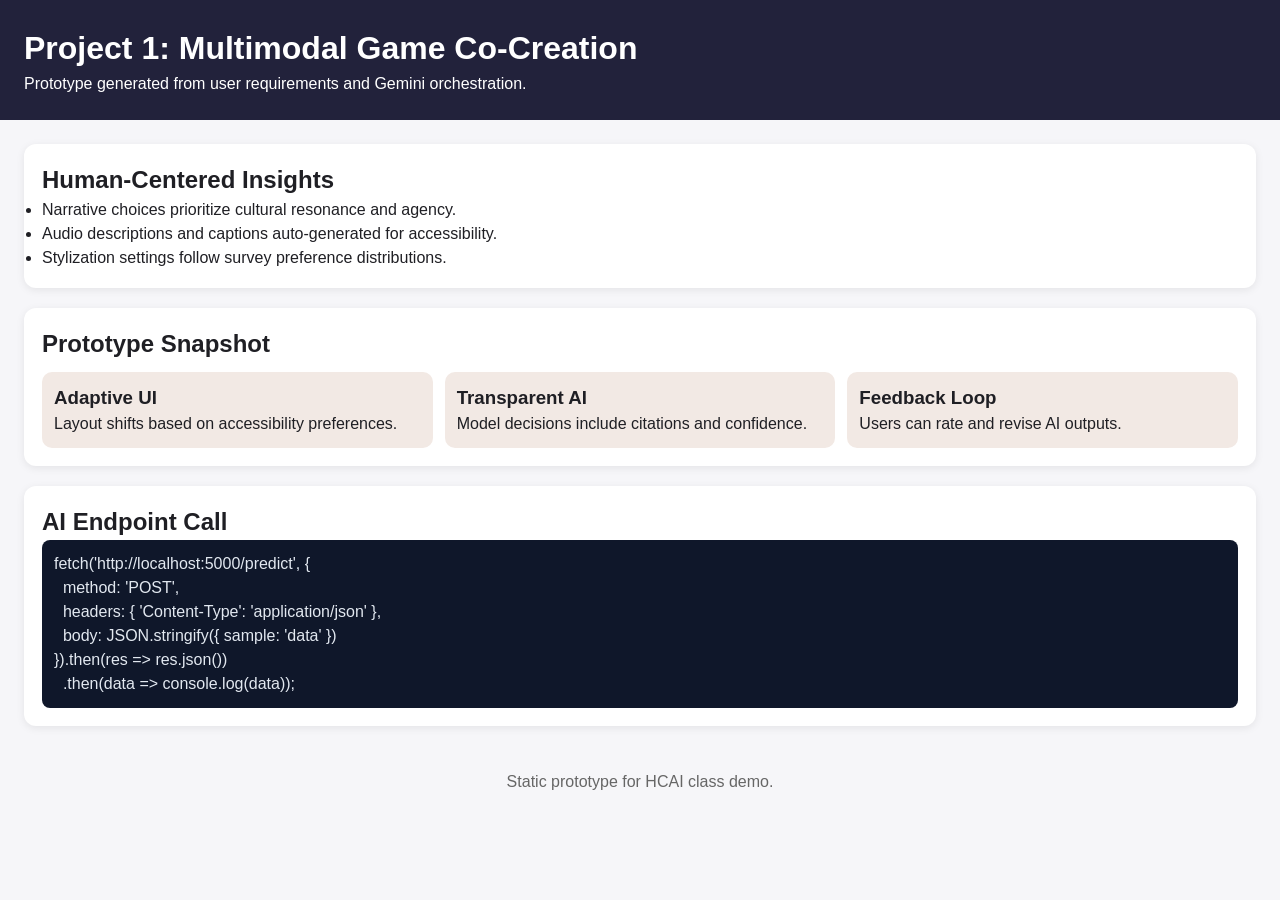
<file: deliverables/project1_app/index.html>
<!DOCTYPE html>
<html lang="en">
<head>
  <meta charset="UTF-8" />
  <meta name="viewport" content="width=device-width, initial-scale=1.0" />
  <title>Project 1: Multimodal Game Co-Creation</title>
  <link rel="stylesheet" href="styles.css" />
</head>
<body>
  <header>
    <h1>Project 1: Multimodal Game Co-Creation</h1>
    <p>Prototype generated from user requirements and Gemini orchestration.</p>
  </header>
  <main>
    <section class="panel">
      <h2>Human-Centered Insights</h2>
      <ul>
        <li>Narrative choices prioritize cultural resonance and agency.</li><li>Audio descriptions and captions auto-generated for accessibility.</li><li>Stylization settings follow survey preference distributions.</li>
      </ul>
    </section>
    <section class="panel">
      <h2>Prototype Snapshot</h2>
      <div class="card-grid" id="cards"></div>
    </section>
    <section class="panel">
      <h2>AI Endpoint Call</h2>
      <pre id="apiSample"></pre>
    </section>
  </main>
  <footer>
    <p>Static prototype for HCAI class demo.</p>
  </footer>
  <script src="app.js"></script>
</body>
</html>
</file>
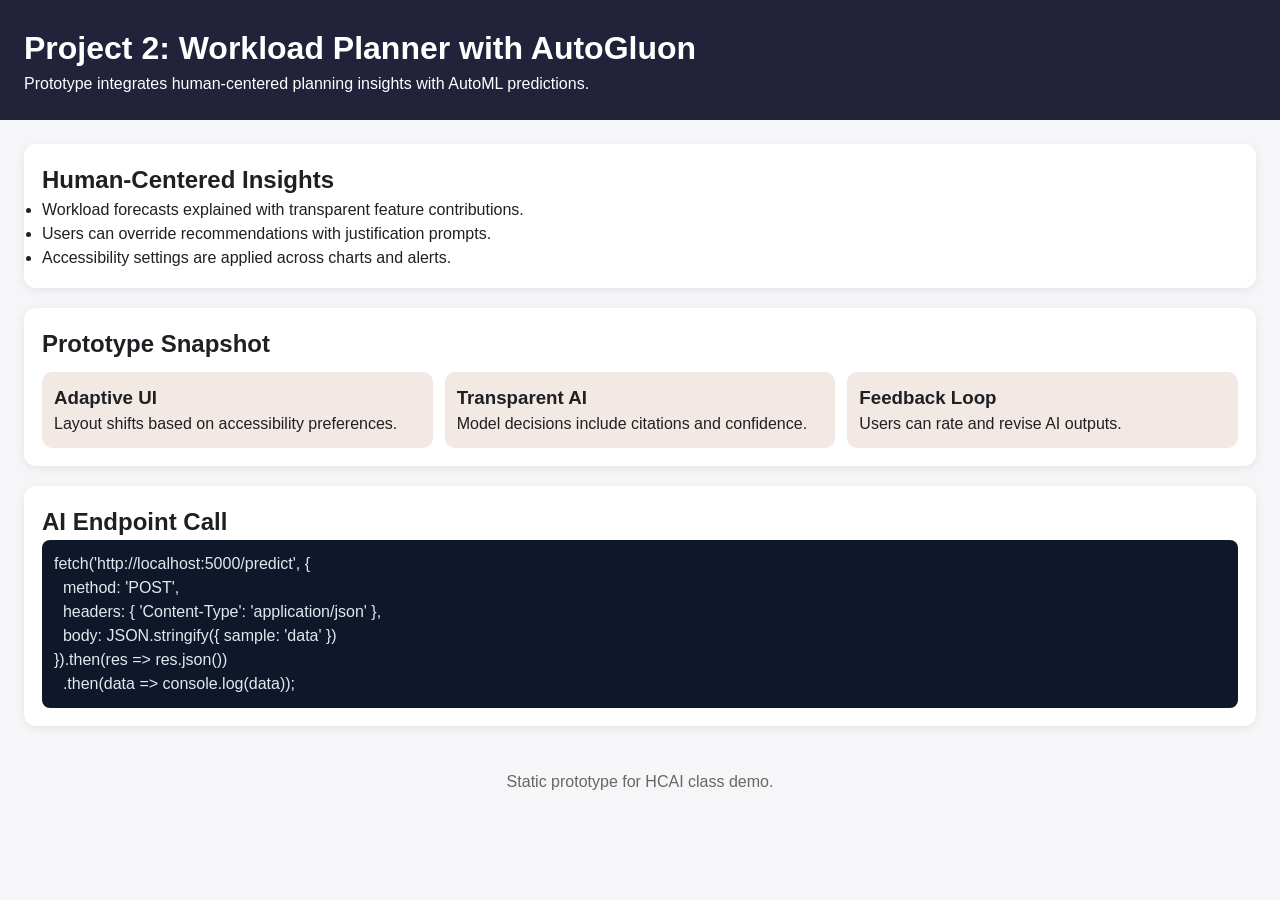
<file: deliverables/project2_app/index.html>
<!DOCTYPE html>
<html lang="en">
<head>
  <meta charset="UTF-8" />
  <meta name="viewport" content="width=device-width, initial-scale=1.0" />
  <title>Project 2: Workload Planner with AutoGluon</title>
  <link rel="stylesheet" href="styles.css" />
</head>
<body>
  <header>
    <h1>Project 2: Workload Planner with AutoGluon</h1>
    <p>Prototype integrates human-centered planning insights with AutoML predictions.</p>
  </header>
  <main>
    <section class="panel">
      <h2>Human-Centered Insights</h2>
      <ul>
        <li>Workload forecasts explained with transparent feature contributions.</li><li>Users can override recommendations with justification prompts.</li><li>Accessibility settings are applied across charts and alerts.</li>
      </ul>
    </section>
    <section class="panel">
      <h2>Prototype Snapshot</h2>
      <div class="card-grid" id="cards"></div>
    </section>
    <section class="panel">
      <h2>AI Endpoint Call</h2>
      <pre id="apiSample"></pre>
    </section>
  </main>
  <footer>
    <p>Static prototype for HCAI class demo.</p>
  </footer>
  <script src="app.js"></script>
</body>
</html>
</file>
<file: deliverables/project1_app/styles.css>
*{box-sizing:border-box;font-family:Inter,Arial,sans-serif;margin:0;padding:0}
body{background:#f6f6f9;color:#1f1f24;line-height:1.5}
header{background:#22223b;color:#fff;padding:24px}
main{padding:24px;display:grid;gap:20px}
.panel{background:#fff;border-radius:12px;padding:18px;box-shadow:0 2px 8px rgba(0,0,0,0.08)}
.card-grid{display:grid;grid-template-columns:repeat(auto-fit,minmax(180px,1fr));gap:12px;margin-top:10px}
.card{background:#f2e9e4;border-radius:10px;padding:12px}
footer{padding:20px;text-align:center;color:#666}
pre{background:#0f172a;color:#e2e8f0;padding:12px;border-radius:8px;overflow:auto}
</file>
<file: deliverables/project2_app/styles.css>
*{box-sizing:border-box;font-family:Inter,Arial,sans-serif;margin:0;padding:0}
body{background:#f6f6f9;color:#1f1f24;line-height:1.5}
header{background:#22223b;color:#fff;padding:24px}
main{padding:24px;display:grid;gap:20px}
.panel{background:#fff;border-radius:12px;padding:18px;box-shadow:0 2px 8px rgba(0,0,0,0.08)}
.card-grid{display:grid;grid-template-columns:repeat(auto-fit,minmax(180px,1fr));gap:12px;margin-top:10px}
.card{background:#f2e9e4;border-radius:10px;padding:12px}
footer{padding:20px;text-align:center;color:#666}
pre{background:#0f172a;color:#e2e8f0;padding:12px;border-radius:8px;overflow:auto}
</file>
